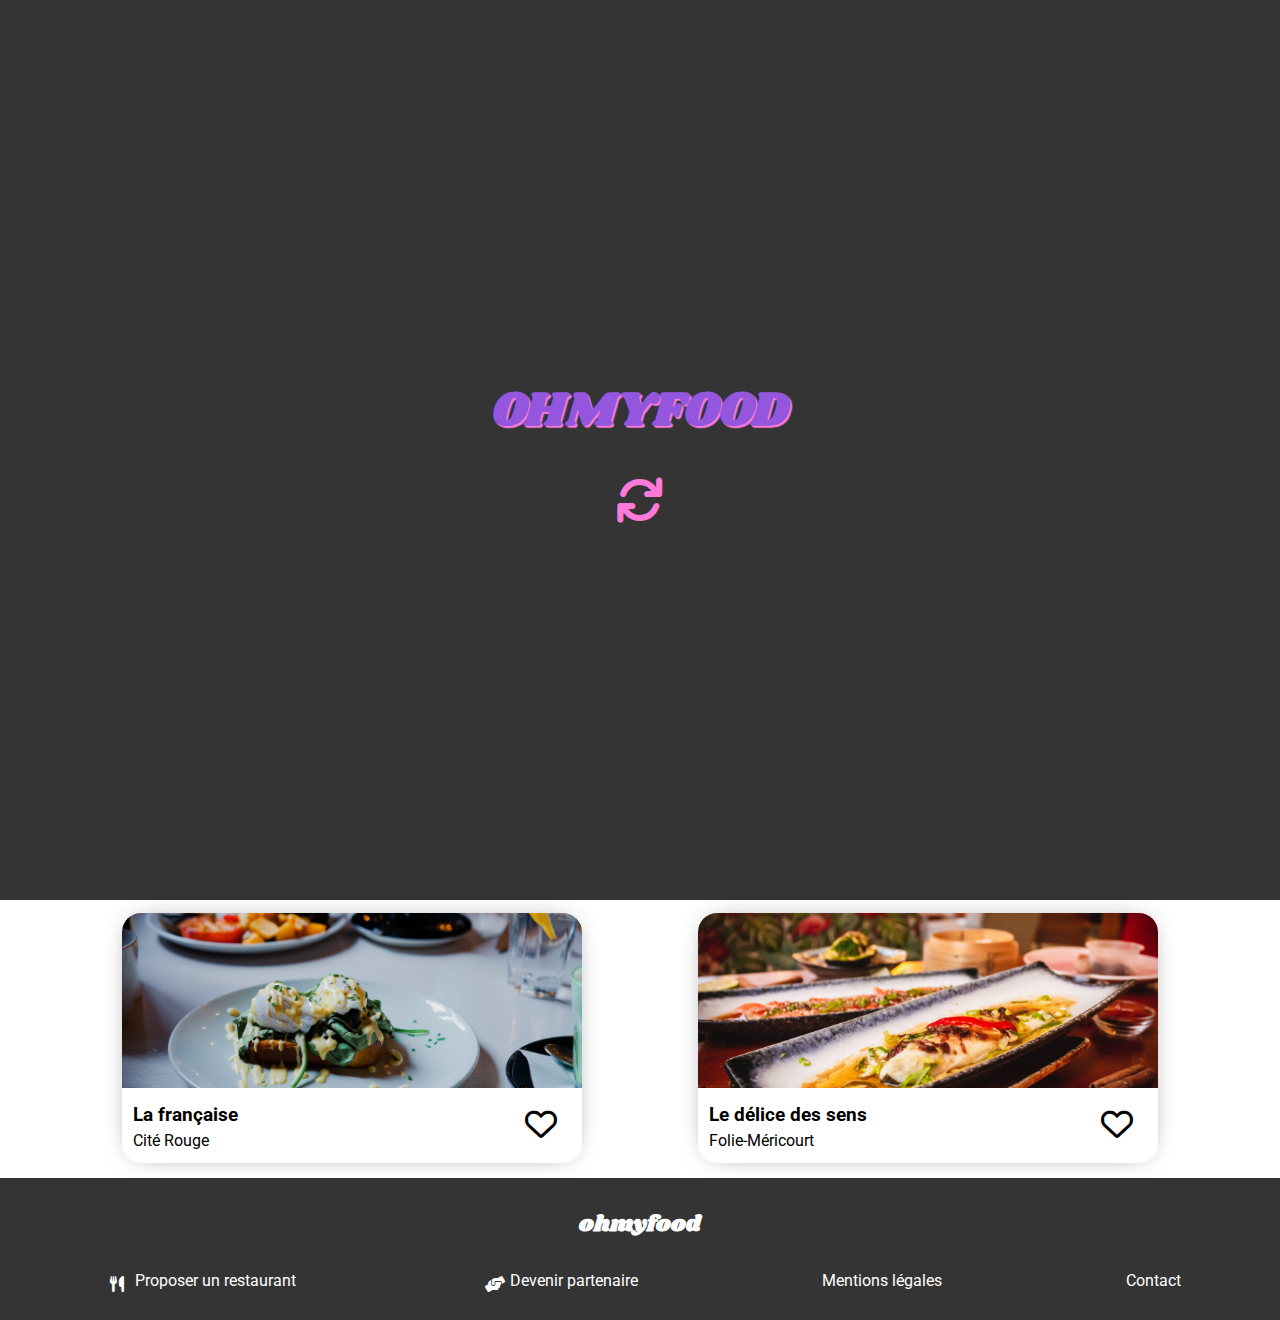
<file: index.html>
<!DOCTYPE html>
<html lang="fr">

<head>
    <meta charset="UTF-8">
    <meta http-equiv="X-UA-Compatible" content="IE=edge">
    <meta name="viewport" content="width=device-width, initial-scale=1.0">
    <title>OHMYFOOD</title>
    <link rel="stylesheet" href="assets/css/all.min.css">
    <link rel="stylesheet" href="style.css">
    <link rel="preconnect" href="https://fonts.googleapis.com">
    <link rel="preconnect" href="https://fonts.gstatic.com" crossorigin>
    <link href="https://fonts.googleapis.com/css2?family=Roboto:wght@100;300;400;500&family=Shrikhand&display=swap"
        rel="stylesheet">
</head>

<body>
    <div class="loader">
        <p>OHMYFOOD</p>
        <i class="fa-solid fa-sync fa-spin"></i>
    </div>
    <header>
        <div class="logo"><a href="#">
                <h1>ohmyfood</h1>
            </a></div>
        <form class="location">
            <i class="location__icon fas fa-map-marker-alt"></i>
            <input class="location__input" type="text" name="location" placeholder="Paris, Belleville">
        </form>
    </header>
    <section class="section1">
        <div class="reserver">
            <h2>Réservez le menu qui vous convient</h2>
            <p>Découvrez des restaurants d'exception,
                séléctionnés par nos soins.</p>
            <div class="btn">
                <button>Explorer nos restaurants</button>
            </div>
        </div>
    </section>
    <section class="section2">
        <div class="fonctionnement">
            <div id="one">
                <span class="numbers">1</span>
                <div class="fontionnement__body">
                    <i class="fa-solid fa-mobile-screen-button"></i>
                    <h3>Choisissez un restaurant</h3>
                </div>
            </div>
            <div id="two">
                <span class="numbers">2</span>
                <div class="fontionnement__body">
                    <i class="fa-solid fa-list-ul"></i>
                    <h3>Composez votre menu</h3>
                </div>
            </div>
            <div id="three">
                <span class="numbers">3</span>
                <div class="fontionnement__body">
                    <i class="fa-solid fa-shop"></i>
                    <h3>Dégustez au restaurant</h3>
                </div>
            </div>
        </div>
    </section>
    <section class="section3">
        <h2>Restaurants</h2>
        <div class="restos">
            <div id="resto1">
                <a href="La_palette_du_gout.html">
                    <img src="assets/1.jpg" alt="img">
                    <div class="new">
                        <p>Nouveau</p>
                    </div>
                    <div class="body__card">
                        <div class="body__card__text">
                            <h3>La palette du goût</h3>
                            <p>Ménilmontant</p>
                        </div>
                        <span class="fa-stack">
                            <i class="fa-stack-1x far fa-heart"></i>
                            <i class="fa-stack-1x fas fa-heart"></i>
                        </span>
                    </div>

                </a>

            </div>

            <div id="resto2">
                <a href="La_note_enchantee.html">
                    <img src="assets/2.jpg" alt="img">
                    <div class="new">
                        <p>Nouveau</p>
                    </div>
                    <div class="body__card">
                        <div class="body__card__text">
                            <h3>La note enchantée</h3>
                            <p>Charonne</p>
                        </div>
                        <span class="fa-stack">
                            <i class="fa-stack-1x far fa-heart"></i>
                            <i class="fa-stack-1x fas fa-heart"></i>
                        </span>
                    </div>
                </a>

            </div>


            <div id="resto3">
                <a href="Menu_A_la_francaise.html">
                    <img src="assets/3.jpg" alt="img">
                    <div class="body__card">
                        <div class="body__card__text">
                            <h3>La française</h3>
                            <p>Cité Rouge</p>
                        </div>
                        <span class="fa-stack">
                            <i class="fa-stack-1x far fa-heart"></i>
                            <i class="fa-stack-1x fas fa-heart"></i>
                        </span>
                    </div>
                </a>

            </div>


            <div id="resto4">
                <a href="Le_delice_des_sens.html">
                    <img src="assets/4.jpg" alt="img">
                    <div class="body__card">
                        <div class="body__card__text">
                            <h3>Le délice des sens</h3>
                            <p>Folie-Méricourt</p>
                        </div>
                        <div class="fa-stack">
                            <i class="fa-stack-1x far fa-heart"></i>
                            <i class="fa-stack-1x fas fa-heart"></i>
                        </div>
                    </div>
                </a>

            </div>
        </div>
    </section>
    <footer>
        <h2>ohmyfood</h2>
        <ul>
            <li><a href="#"><i class="fa-solid fa-utensils"></i>
                    <p>Proposer un restaurant</p>
                </a>
            </li>
            <li><a href="#"><i class="fa-solid fa-handshake-angle"></i>
                    <p>Devenir partenaire</p>
                </a>
            </li>
            <li>
                <a href="#">
                    <p>Mentions légales</p>
                </a>
            </li>
            <li>
                <a href="mailto:jules.laconfourque@icloud.com">
                    <p>Contact</p>
                </a>
            </li>
        </ul>
    </footer>
</body>

</html>
</file>
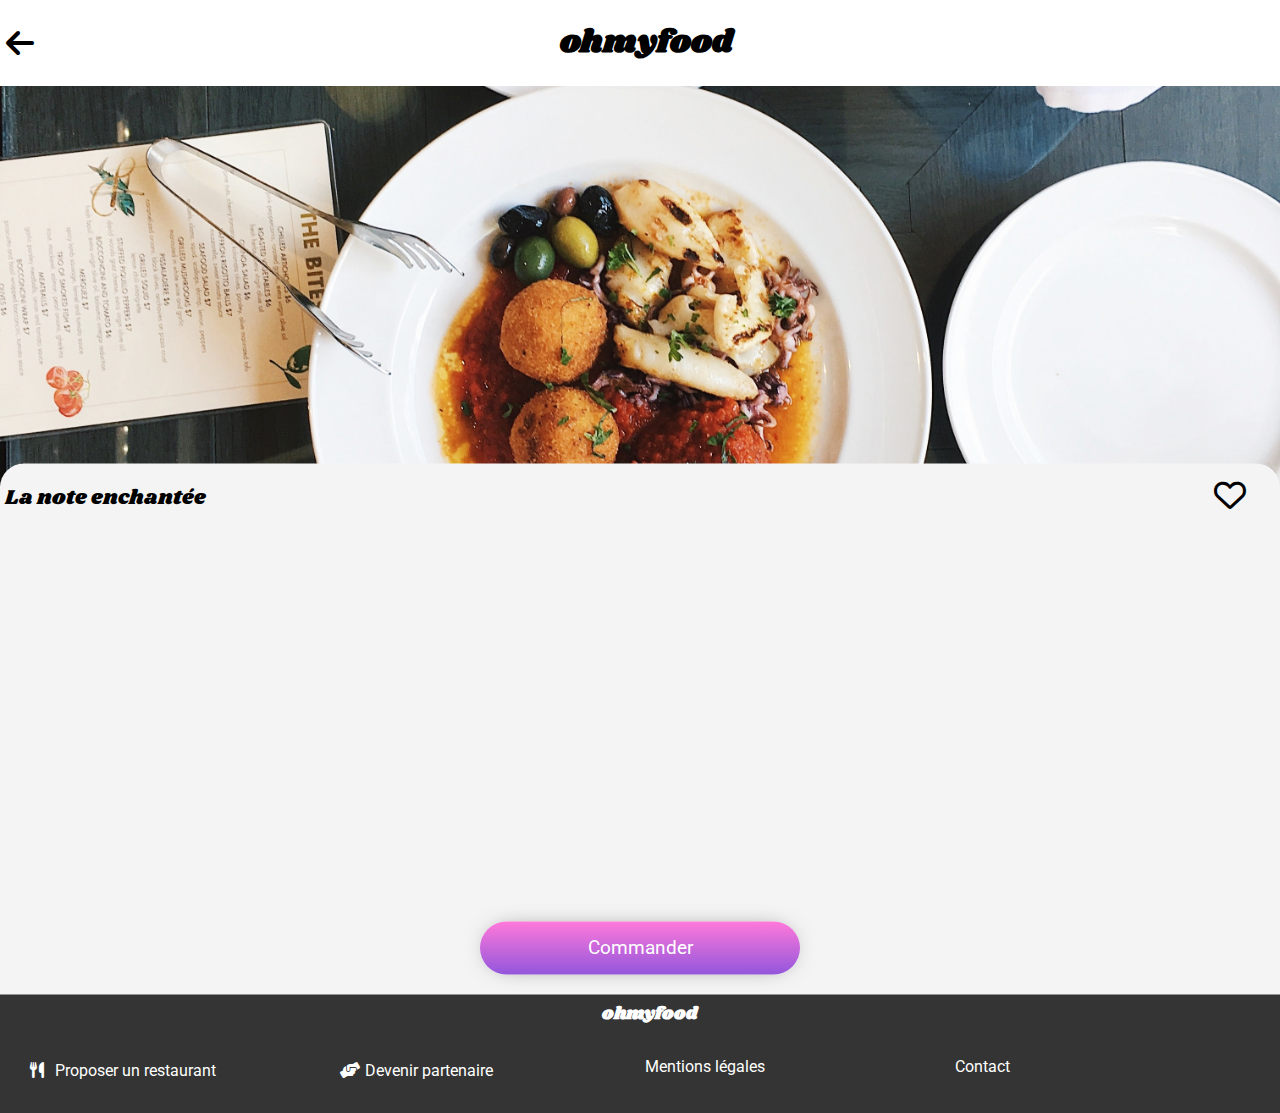
<file: La_note_enchantee.html>
<!DOCTYPE html>
<html lang="fr">

<head>
    <meta charset="UTF-8">
    <meta http-equiv="X-UA-Compatible" content="IE=edge">
    <meta name="viewport" content="width=device-width, initial-scale=1.0">
    <title>La note enchantée</title>

    <link rel="preconnect" href="https://fonts.googleapis.com">
    <link rel="preconnect" href="https://fonts.gstatic.com" crossorigin>
    <link href="https://fonts.googleapis.com/css2?family=Roboto:wght@100;300;400;500&family=Shrikhand&display=swap"
        rel="stylesheet">
    <link rel="stylesheet" href="assets/css/all.min.css">
    <link rel="stylesheet" href="palette.css">
</head>

<body>
    <header>
        <a href="index.html"><i class="fa-solid fa-arrow-left"></i></a>
        <div class="logo"><a href="#">
                <h1>ohmyfood</h1>
            </a>
        </div>
    </header>
    <img class="img" src="assets/2.jpg" alt="nouriture">
    <section>
        <div class="nom_resto">
            <h2>La note enchantée</h2>
            <span class="fa-stack">
                <i class="fa-stack-1x far fa-heart"></i>
                <i class="fa-stack-1x fas fa-heart"></i>
            </span>
        </div>

        <div class="menu">

            <div class="entrees">
                <h2>ENTRÉES</h2>

                <div id="1" class="card">
                    <div class="name">
                        <h3>Ravioles de foie gras</h3>
                        <p>Accompagnés de leur crème à la truffe</p>
                    </div>
                    <div class="price">
                        <p><strong>25€</strong></p>
                    </div>
                    <div class="card_checked">
                        <i class="fa-solid fa-circle-check"></i>
                    </div>
                </div>
                <div id="2" class="card">
                    <div class="name">
                        <h3>Caviar osciètre</h3>
                        <p>Sur blini à la farine de blé noir</p>
                    </div>
                    <div class="price">
                        <p><strong>35€</strong></p>
                    </div>
                    <div class="card_checked">
                        <i class="fa-solid fa-circle-check"></i>
                    </div>
                </div>
                <div id="3" class="card">
                    <div class="name">
                        <h3>Homard et espuma de...</h3>
                        <p>Mariné aux zests d'orange</p>
                    </div>

                    <div class="price">
                        <p><strong>20€</strong></p>
                    </div>
                    <div class="card_checked">
                        <i class="fa-solid fa-circle-check"></i>
                    </div>

                </div>
                <div id="4" class="card">
                    <div class="name">
                        <h3>Foie gras de canard cuit entier</h3>
                        <p>Confiture de figue et pain toasté</p>
                    </div>

                    <div class="price">
                        <p><strong>35€</strong></p>
                    </div>
                    <div class="card_checked">
                        <i class="fa-solid fa-circle-check"></i>
                    </div>
                </div>
            </div>

            <div class="plats">
                <h2>PLATS</h2>

                <div id="5" class="card">
                    <div class="name">
                        <h3>Noix de coquilles Saint-Jacques</h3>
                        <p>Sur lit de purée de céleri-rave</p>
                    </div>

                    <div class="price">
                        <p><strong>40€</strong></p>
                    </div>
                    <div class="card_checked">
                        <i class="fa-solid fa-circle-check"></i>
                    </div>
                </div>
                <div id="6" class="card">
                    <div class="name">
                        <h3>Langoustine poêlée</h3>
                        <p>Purée de patate douce</p>
                    </div>

                    <div class="price">
                        <p><strong>35€</strong></p>
                    </div>
                    <div class="card_checked">
                        <i class="fa-solid fa-circle-check"></i>
                    </div>
                </div>
                <div id="7" class="card">
                    <div class="name">
                        <h3>Mijoté de queue de boeuf</h3>
                        <p>Et riz sauvage aux zests de citron</p>
                    </div>

                    <div class="price">
                        <p><strong>44€</strong></p>
                    </div>
                    <div class="card_checked">
                        <i class="fa-solid fa-circle-check"></i>
                    </div>
                </div>
            </div>
            <div class="desserts">
                <h2>DESSERTS</h2>

                <div id="8" class="card">
                    <div class="name">
                        <h3>Macaron noisette et chocolat</h3>
                        <p>Glace au caramel brun et sel de Guérande</p>
                    </div>

                    <div class="price">
                        <p><strong>18€</strong></p>
                    </div>
                    <div class="card_checked">
                        <i class="fa-solid fa-circle-check"></i>
                    </div>
                </div>
                <div id="9" class="card">
                    <div class="name">
                        <h3>Baba au rhum revisité</h3>
                        <p>Avec son coulis de citron</p>
                    </div>

                    <div class="price">
                        <p><strong>22€</strong></p>
                    </div>
                    <div class="card_checked">
                        <i class="fa-solid fa-circle-check"></i>
                    </div>
                </div>
                <div id="10" class="card">
                    <div class="name">
                        <h3>Tarte au citron meringuée</h3>
                        <p>Destructurée</p>
                    </div>

                    <div class="price">
                        <p><strong>23€</strong></p>
                    </div>
                    <div class="card_checked">
                        <i class="fa-solid fa-circle-check"></i>
                    </div>
                </div>
            </div>
        </div>
        <div class="btn">
            <button>Commander</button>
        </div>
    </section>
    <footer>
        <h2>ohmyfood</h2>
        <ul>
            <li>
                <a href="#">
                    <p><i class="fa-solid fa-utensils"></i>Proposer un restaurant</p>
                </a>
            </li>
            <li>
                <a href="#">
                    <p><i class="fa-solid fa-handshake-angle"></i>Devenir partenaire</p>
                </a>
            </li>
            <li>
                <a href="#">
                    <p>Mentions légales</p>
                </a>
            </li>
            <li>
                <a href="mailto:jules.laconfourque@icloud.com"><p>Contact</p></a>
            </li>
        </ul>
    </footer>

</body>

</html>
</file>
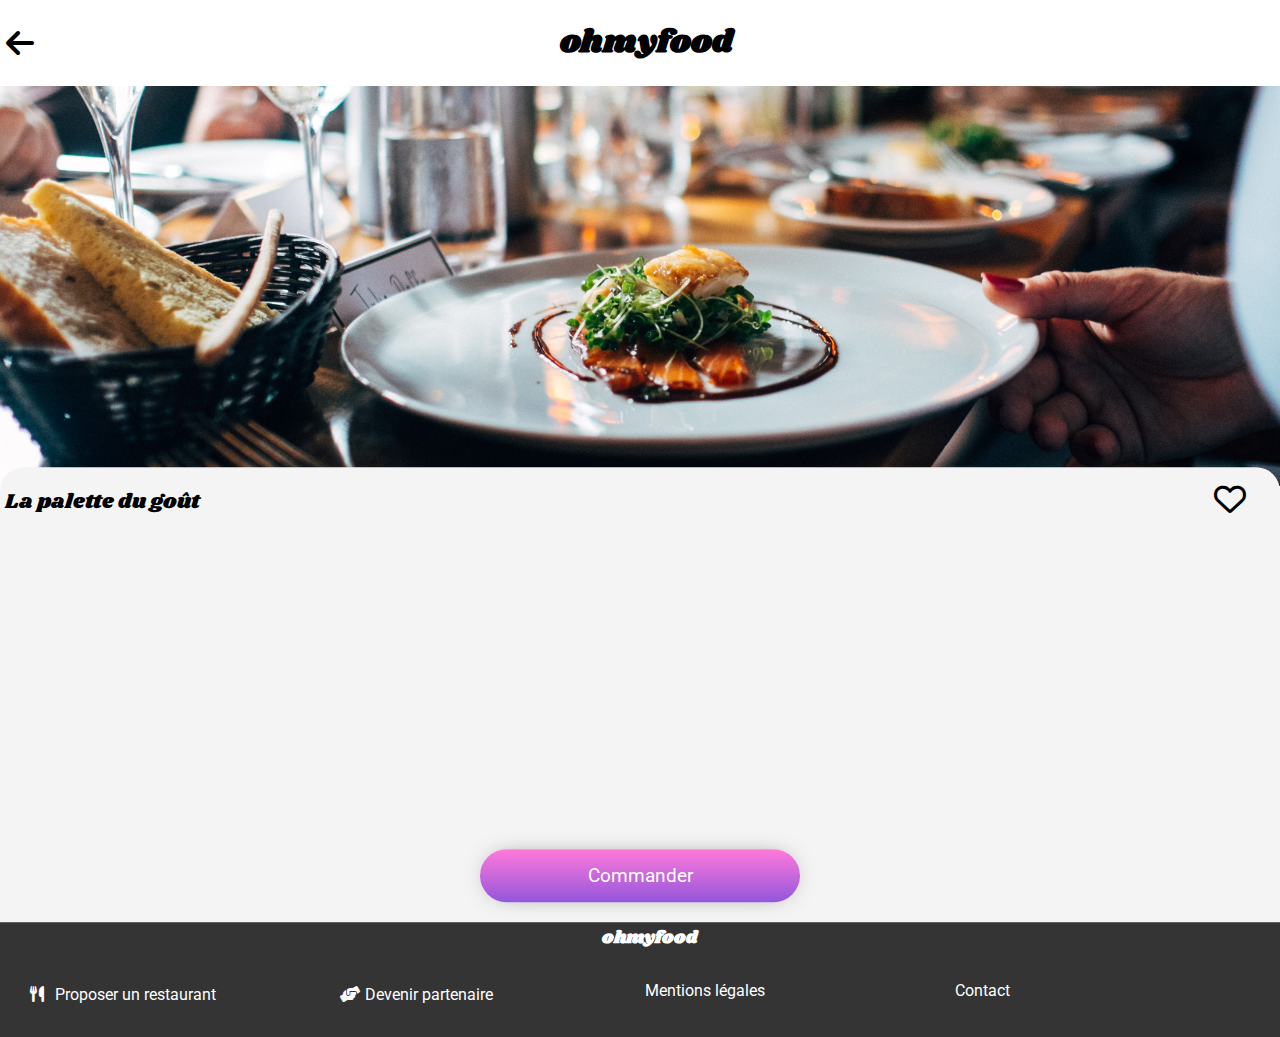
<file: La_palette_du_gout.html>
<!DOCTYPE html>
<html lang="fr">

<head>
    <meta charset="UTF-8">
    <meta http-equiv="X-UA-Compatible" content="IE=edge">
    <meta name="viewport" content="width=device-width, initial-scale=1.0">
    <title>La palette du goût</title>

    <link rel="preconnect" href="https://fonts.googleapis.com">
    <link rel="preconnect" href="https://fonts.gstatic.com" crossorigin>
    <link href="https://fonts.googleapis.com/css2?family=Roboto:wght@100;300;400;500&family=Shrikhand&display=swap"
        rel="stylesheet">
    <link rel="stylesheet" href="assets/css/all.min.css">
    <link rel="stylesheet" href="palette.css">
</head>

<body>
    <header>
        <a href="index.html"><i class="fa-solid fa-arrow-left"></i></a>
        <div class="logo"><a href="#">
                <h1>ohmyfood</h1>
            </a>
        </div>
    </header>
    <img class="img" src="assets/1.jpg" alt="nouriture">

    <section>
        <div class="nom_resto">
            <h2>La palette du goût</h2>
            <span class="fa-stack">
                <i class="fa-stack-1x far fa-heart"></i>
                <i class="fa-stack-1x fas fa-heart"></i>
            </span>
        </div>

        <div class="menu">

            <div class="entrees">
                <h2>ENTRÉES</h2>
                <div id="1" class="card">
                    <div class="name">
                        <h3>Fricassée d'escargot</h3>
                        <p>Au pimet d'espelette</p>
                    </div>
                    <div class="price">
                        <p><strong>25€</strong></p>
                    </div>
                    <div class="card_checked">
                        <i class="fa-solid fa-circle-check"></i>
                    </div>
                </div>
                <div id="2" class="card">
                    <div class="name">
                        <h3>Foie gras de canard mi-cuit</h3>
                        <p>Et ses copeaux de truffe noire</p>
                    </div>
                    <div class="price">
                        <p><strong>35€</strong></p>
                    </div>
                    <div class="card_checked">
                        <i class="fa-solid fa-circle-check"></i>
                    </div>
                </div>
                <div id="3" class="card">
                    <div class="name">

                        <h3>Oeuf au plat</h3>
                        <p>Assaisonné à la truffe sur lit d'asperges</p>
                    </div>

                    <div class="price">
                        <p><strong>20€</strong></p>
                    </div>
                    <div class="card_checked">
                        <i class="fa-solid fa-circle-check"></i>
                    </div>

                </div>
            </div>
            <div class="plats">
                <h2>PLATS</h2>
                <div id="4" class="card">
                    <div class="name">

                        <h3>Filet de boeuf aux herbes</h3>
                        <p>Accompagné de sa ribambelle de légumes</p>
                    </div>

                    <div class="price">
                        <p><strong>40€</strong></p>
                    </div>
                    <div class="card_checked">
                        <i class="fa-solid fa-circle-check"></i>
                    </div>
                </div>
                <div id="5" class="card">
                    <div class="name">

                        <h3>Parmentier de queue de boeuf</h3>
                        <p>À la truffe noire sur sa purée de panais</p>
                    </div>

                    <div class="price">
                        <p><strong>35€</strong></p>
                    </div>
                    <div class="card_checked">
                        <i class="fa-solid fa-circle-check"></i>
                    </div>
                </div>
                <div id="6" class="card">
                    <div class="name">

                        <h3>Filet de Turbot</h3>
                        <p>Aux agrumes</p>
                    </div>

                    <div class="price">
                        <p><strong>44€</strong></p>
                    </div>
                    <div class="card_checked">
                        <i class="fa-solid fa-circle-check"></i>
                    </div>
                </div>
            </div>

            <div class="desserts">
                <h2>DESSERTS</h2>
                <div id="7" class="card">
                    <div class="name">

                        <h3>Paris-Brest</h3>
                        <p>Revisité</p>
                    </div>

                    <div class="price">
                        <p><strong>18€</strong></p>
                    </div>
                    <div class="card_checked">
                        <i class="fa-solid fa-circle-check"></i>
                    </div>
                </div>
                <div id="8" class="card">
                    <div class="name">

                        <h3>Macaron au chocolat d'exception</h3>
                        <p>Et glace à la vanille de Madagascar</p>
                    </div>

                    <div class="price">
                        <p><strong>22€</strong></p>
                    </div>
                    <div class="card_checked">
                        <i class="fa-solid fa-circle-check"></i>
                    </div>
                </div>
                <div id="9" class="card">
                    <div class="name">

                        <h3>Mousse au chocolat</h3>
                        <p>Au piment d'espelette et à la truffe noire</p>
                    </div>

                    <div class="price">
                        <p><strong>23€</strong></p>
                    </div>
                    <div class="card_checked">
                        <i class="fa-solid fa-circle-check"></i>
                    </div>
                </div>
            </div>
        </div>
        <div class="btn">
            <button>Commander</button>
        </div>
    </section>
    <footer>
        <h2>ohmyfood</h2>
        <ul>
            <li>
                <a href="#">
                    <p><i class="fa-solid fa-utensils"></i>Proposer un restaurant</p>
                </a>
            </li>
            <li>
                <a href="#">
                    <p><i class="fa-solid fa-handshake-angle"></i>Devenir partenaire</p>
                </a>
            </li>
            <li>
                <a href="#">
                    <p>Mentions légales</p>
                </a>
            </li>
            <li>
                <a href="mailto:jules.laconfourque@icloud.com"><p>Contact</p></a>
            </li>
        </ul>
    </footer>
</body>

</html>
</file>
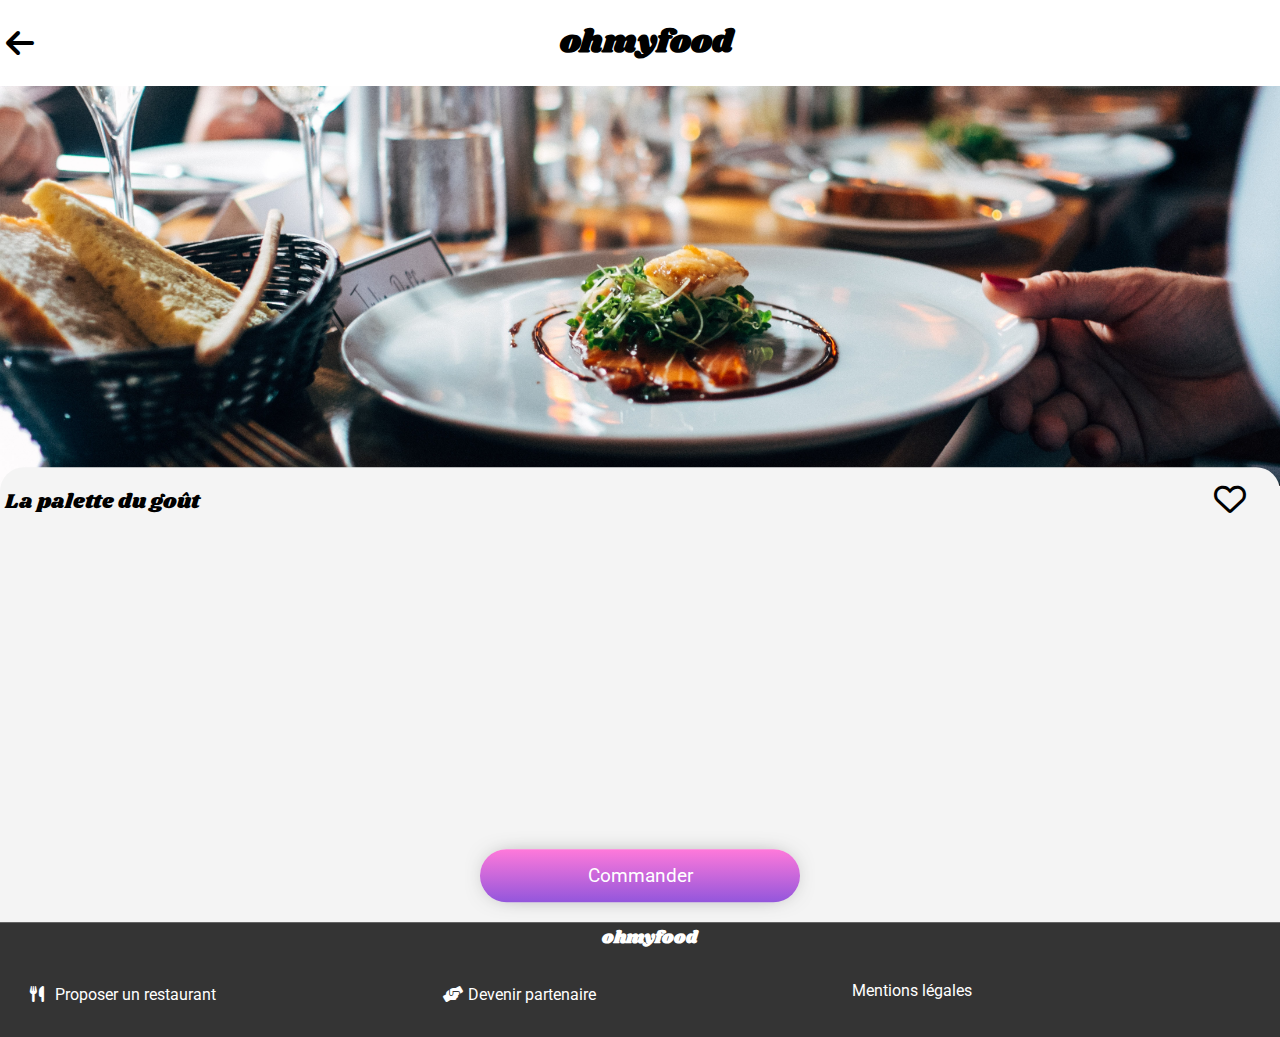
<file: La_palette_du_goût.html>
<!DOCTYPE html>
<html lang="fr">

<head>
    <meta charset="UTF-8">
    <meta http-equiv="X-UA-Compatible" content="IE=edge">
    <meta name="viewport" content="width=device-width, initial-scale=1.0">
    <title>La palette du goût</title>

    <link rel="preconnect" href="https://fonts.googleapis.com">
    <link rel="preconnect" href="https://fonts.gstatic.com" crossorigin>
    <link href="https://fonts.googleapis.com/css2?family=Roboto:wght@100;300;400;500&family=Shrikhand&display=swap"
        rel="stylesheet">
    <link rel="stylesheet" href="assets/css/all.min.css">
    <link rel="stylesheet" href="palette.css">
</head>

<body>
    <header>
        <a href="index.html"><i class="fa-solid fa-arrow-left"></i></a>
        <div class="logo"><a href="#">
                <h1>ohmyfood</h1>
            </a>
        </div>
    </header>
    <img class="img" src="assets/1.jpg" alt="nouriture">

    <section>
        <div class="nom_resto">
            <h2>La palette du goût</h2>
            <span class="fa-stack">
                <i class="fa-stack-1x far fa-heart"></i>
                <i class="fa-stack-1x fas fa-heart"></i>
            </span>
        </div>

        <div class="menu">

            <div class="entrees">
                <h2>ENTRÉES</h2>
                <div id="1" class="card">
                    <div class="name">
                        <h3>Fricassée d'escargot</h3>
                        <p>Au pimet d'espelette</p>
                    </div>
                    <div class="price">
                        <p><strong>25€</strong></p>
                    </div>
                    <div class="card_checked">
                        <i class="fa-solid fa-circle-check"></i>
                    </div>
                </div>
                <div id="2" class="card">
                    <div class="name">
                        <h3>Foie gras de canard mi-cuit</h3>
                        <p>Et ses copeaux de truffe noire</p>
                    </div>
                    <div class="price">
                        <p><strong>35€</strong></p>
                    </div>
                    <div class="card_checked">
                        <i class="fa-solid fa-circle-check"></i>
                    </div>
                </div>
                <div id="3" class="card">
                    <div class="name">

                        <h3>Oeuf au plat</h3>
                        <p>Assaisonné à la truffe sur lit d'asperges</p>
                    </div>

                    <div class="price">
                        <p><strong>20€</strong></p>
                    </div>
                    <div class="card_checked">
                        <i class="fa-solid fa-circle-check"></i>
                    </div>

                </div>
            </div>
            <div class="plats">
                <h2>PLATS</h2>
                <div id="4" class="card">
                    <div class="name">

                        <h3>Filet de boeuf aux herbes</h3>
                        <p>Accompagné de sa ribambelle de légumes</p>
                    </div>

                    <div class="price">
                        <p><strong>40€</strong></p>
                    </div>
                    <div class="card_checked">
                        <i class="fa-solid fa-circle-check"></i>
                    </div>
                </div>
                <div id="5" class="card">
                    <div class="name">

                        <h3>Parmentier de queue de boeuf</h3>
                        <p>À la truffe noire sur sa purée de panais</p>
                    </div>

                    <div class="price">
                        <p><strong>35€</strong></p>
                    </div>
                    <div class="card_checked">
                        <i class="fa-solid fa-circle-check"></i>
                    </div>
                </div>
                <div id="6" class="card">
                    <div class="name">

                        <h3>Filet de Turbot</h3>
                        <p>Aux agrumes</p>
                    </div>

                    <div class="price">
                        <p><strong>44€</strong></p>
                    </div>
                    <div class="card_checked">
                        <i class="fa-solid fa-circle-check"></i>
                    </div>
                </div>
            </div>

            <div class="desserts">
                <h2>DESSERTS</h2>
                <div id="7" class="card">
                    <div class="name">

                        <h3>Paris-Brest</h3>
                        <p>Revisité</p>
                    </div>

                    <div class="price">
                        <p><strong>18€</strong></p>
                    </div>
                    <div class="card_checked">
                        <i class="fa-solid fa-circle-check"></i>
                    </div>
                </div>
                <div id="8" class="card">
                    <div class="name">

                        <h3>Macaron au chocolat d'exception</h3>
                        <p>Et glace à la vanille de Madagascar</p>
                    </div>

                    <div class="price">
                        <p><strong>22€</strong></p>
                    </div>
                    <div class="card_checked">
                        <i class="fa-solid fa-circle-check"></i>
                    </div>
                </div>
                <div id="9" class="card">
                    <div class="name">

                        <h3>Mousse au chocolat</h3>
                        <p>Au piment d'espelette et à la truffe noire</p>
                    </div>

                    <div class="price">
                        <p><strong>23€</strong></p>
                    </div>
                    <div class="card_checked">
                        <i class="fa-solid fa-circle-check"></i>
                    </div>
                </div>
            </div>
        </div>
        <div class="btn">
            <button>Commander</button>
        </div>
    </section>
    <footer>
        <h2>ohmyfood</h2>
        <ul>
            <li>
                <a href="#">
                    <p><i class="fa-solid fa-utensils"></i>Proposer un restaurant</p>
                </a>
            </li>
            <li>
                <a href="#">
                    <p><i class="fa-solid fa-handshake-angle"></i>Devenir partenaire</p>
                </a>
            </li>
            <li>
                <a href="#">
                    <p>Mentions légales</p>
                </a>
            </li>
        </ul>
    </footer>
</body>

</html>
</file>
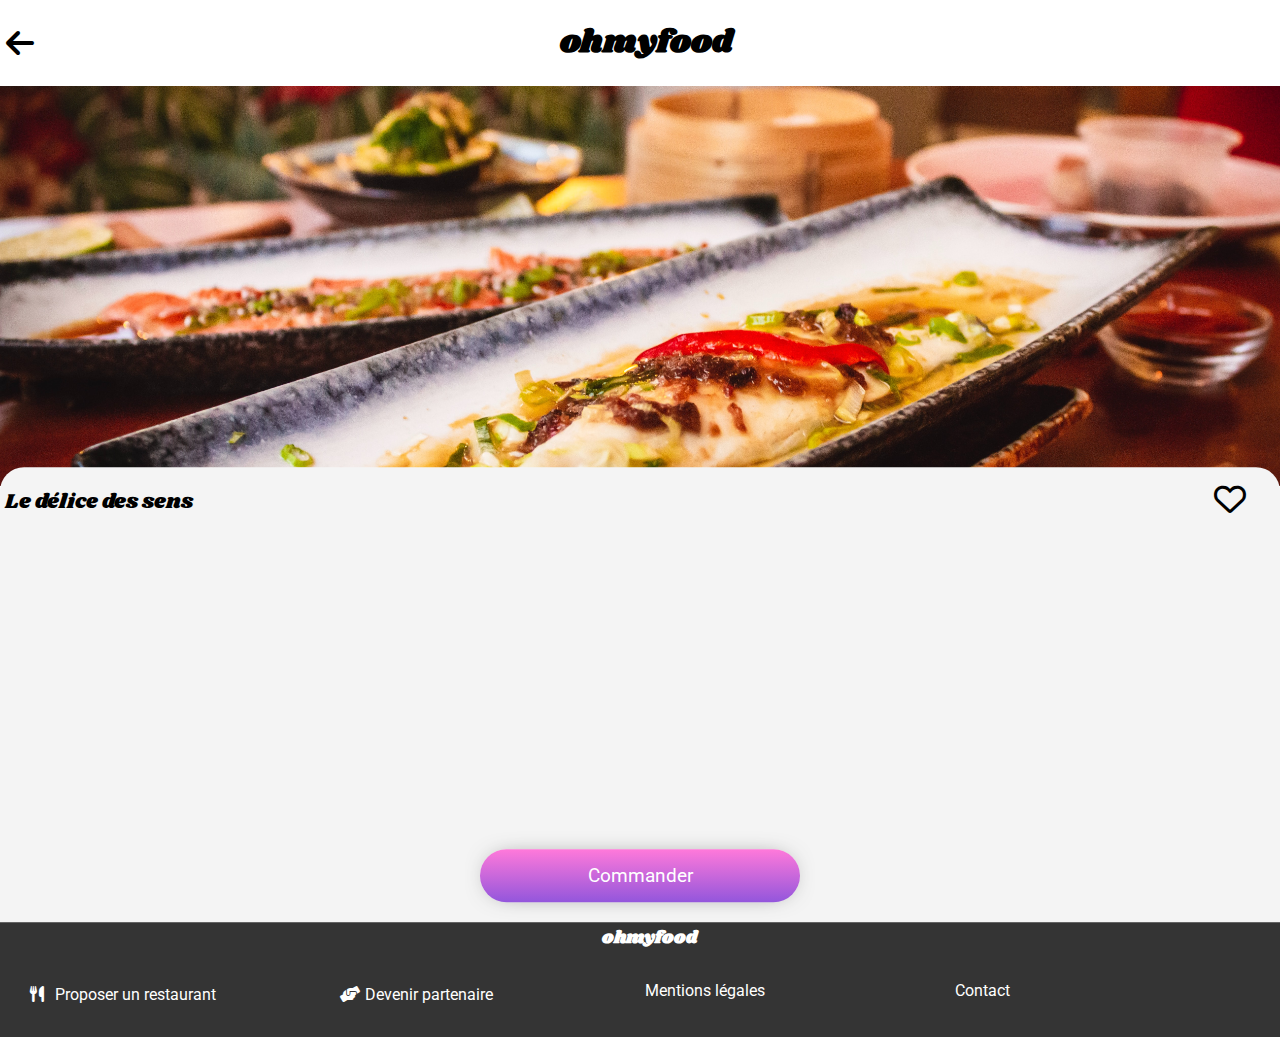
<file: Le_delice_des_sens.html>
<!DOCTYPE html>
<html lang="fr">

<head>
    <meta charset="UTF-8">
    <meta http-equiv="X-UA-Compatible" content="IE=edge">
    <meta name="viewport" content="width=device-width, initial-scale=1.0">
    <title>Le délice des sens</title>

    <link rel="preconnect" href="https://fonts.googleapis.com">
    <link rel="preconnect" href="https://fonts.gstatic.com" crossorigin>
    <link href="https://fonts.googleapis.com/css2?family=Roboto:wght@100;300;400;500&family=Shrikhand&display=swap"
        rel="stylesheet">
    <link rel="stylesheet" href="assets/css/all.min.css">
    <link rel="stylesheet" href="palette.css">
</head>

<body>
    <header>
        <a href="index.html"><i class="fa-solid fa-arrow-left"></i></a>
        <div class="logo"><a href="#">
                <h1>ohmyfood</h1>
            </a>
        </div>
    </header>
    <img class="img" src="assets/4.jpg" alt="nouriture">
    <section>
        <div class="nom_resto">
            <h2>Le délice des sens</h2>
            <span class="fa-stack">
                <i class="fa-stack-1x far fa-heart"></i>
                <i class="fa-stack-1x fas fa-heart"></i>
            </span>
        </div>

        <div class="menu">
            <div class="entrees">
                <h2>ENTRÉES</h2>

                <div id="1" class="card">
                    <div class="name">
                        <h3>Tartare de thon</h3>
                        <p>Assaisonné au yuzu</p>
                    </div>
                    <div class="price">
                        <p><strong>25€</strong></p>
                    </div>
                    <div class="card_checked">
                        <i class="fa-solid fa-circle-check"></i>
                    </div>
                </div>
                <div id="2" class="card">
                    <div class="name">
                        <h3>Bouchée de homard croustillant</h3>
                        <p>Et sa farandole de petits légumes</p>
                    </div>
                    <div class="price">
                        <p><strong>35€</strong></p>
                    </div>
                    <div class="card_checked">
                        <i class="fa-solid fa-circle-check"></i>
                    </div>
                </div>
                <div id="3" class="card">
                    <div class="name">
                        <h3>Velouté de cèpes</h3>
                        <p>Aux truffes</p>
                    </div>

                    <div class="price">
                        <p><strong>20€</strong></p>
                    </div>
                    <div class="card_checked">
                        <i class="fa-solid fa-circle-check"></i>
                    </div>

                </div>
            </div>
            <div class="plats">
                <h2>PLATS</h2>

                <div id="4" class="card">
                    <div class="name">
                        <h3>Poulet rôti aux herbes de provence</h3>
                        <p>Et sa crème de truffes</p>
                    </div>

                    <div class="price">
                        <p><strong>40€</strong></p>
                    </div>
                    <div class="card_checked">
                        <i class="fa-solid fa-circle-check"></i>
                    </div>
                </div>
                <div id="5" class="card">
                    <div class="name">
                        <h3>Langouste rôtie</h3>
                        <p>Et ses légumes de saison</p>
                    </div>

                    <div class="price">
                        <p><strong>35€</strong></p>
                    </div>
                    <div class="card_checked">
                        <i class="fa-solid fa-circle-check"></i>
                    </div>
                </div>
                <div id="6" class="card">
                    <div class="name">
                        <h3>Côte de boeuf angus</h3>
                        <p>Et sa purée de panais</p>
                    </div>

                    <div class="price">
                        <p><strong>44€</strong></p>
                    </div>
                    <div class="card_checked">
                        <i class="fa-solid fa-circle-check"></i>
                    </div>
                </div>
            </div>
            <div class="desserts">
                <h2>DESSERTS</h2>

                <div id="7" class="card">
                    <div class="name">
                        <h3>Farandole de desserts</h3>
                        <p>Du chef</p>
                    </div>

                    <div class="price">
                        <p><strong>18€</strong></p>
                    </div>
                    <div class="card_checked">
                        <i class="fa-solid fa-circle-check"></i>
                    </div>
                </div>
                <div id="8" class="card">
                    <div class="name">
                        <h3>Crème brulée</h3>
                        <p>Revisitée</p>
                    </div>

                    <div class="price">
                        <p><strong>22€</strong></p>
                    </div>
                    <div class="card_checked">
                        <i class="fa-solid fa-circle-check"></i>
                    </div>
                </div>
                <div id="9" class="card">
                    <div class="name">
                        <h3>Tiramisu</h3>
                        <p>À la noisette</p>
                    </div>

                    <div class="price">
                        <p><strong>23€</strong></p>
                    </div>
                    <div class="card_checked">
                        <i class="fa-solid fa-circle-check"></i>
                    </div>
                </div>
            </div>
        </div>
            <div class="btn">
                <button>Commander</button>
            </div>
    </section>
    <footer>
        <h2>ohmyfood</h2>
        <ul>
            <li>
                <a href="#">
                    <p><i class="fa-solid fa-utensils"></i>Proposer un restaurant</p>
                </a>
            </li>
            <li>
                <a href="#">
                    <p><i class="fa-solid fa-handshake-angle"></i>Devenir partenaire</p>
                </a>
            </li>
            <li>
                <a href="#">
                    <p>Mentions légales</p>
                </a>
            </li>
            <li>
                <a href="mailto:jules.laconfourque@icloud.com"><p>Contact</p></a>
            </li>
        </ul>
    </footer>
</body>

</html>
</file>
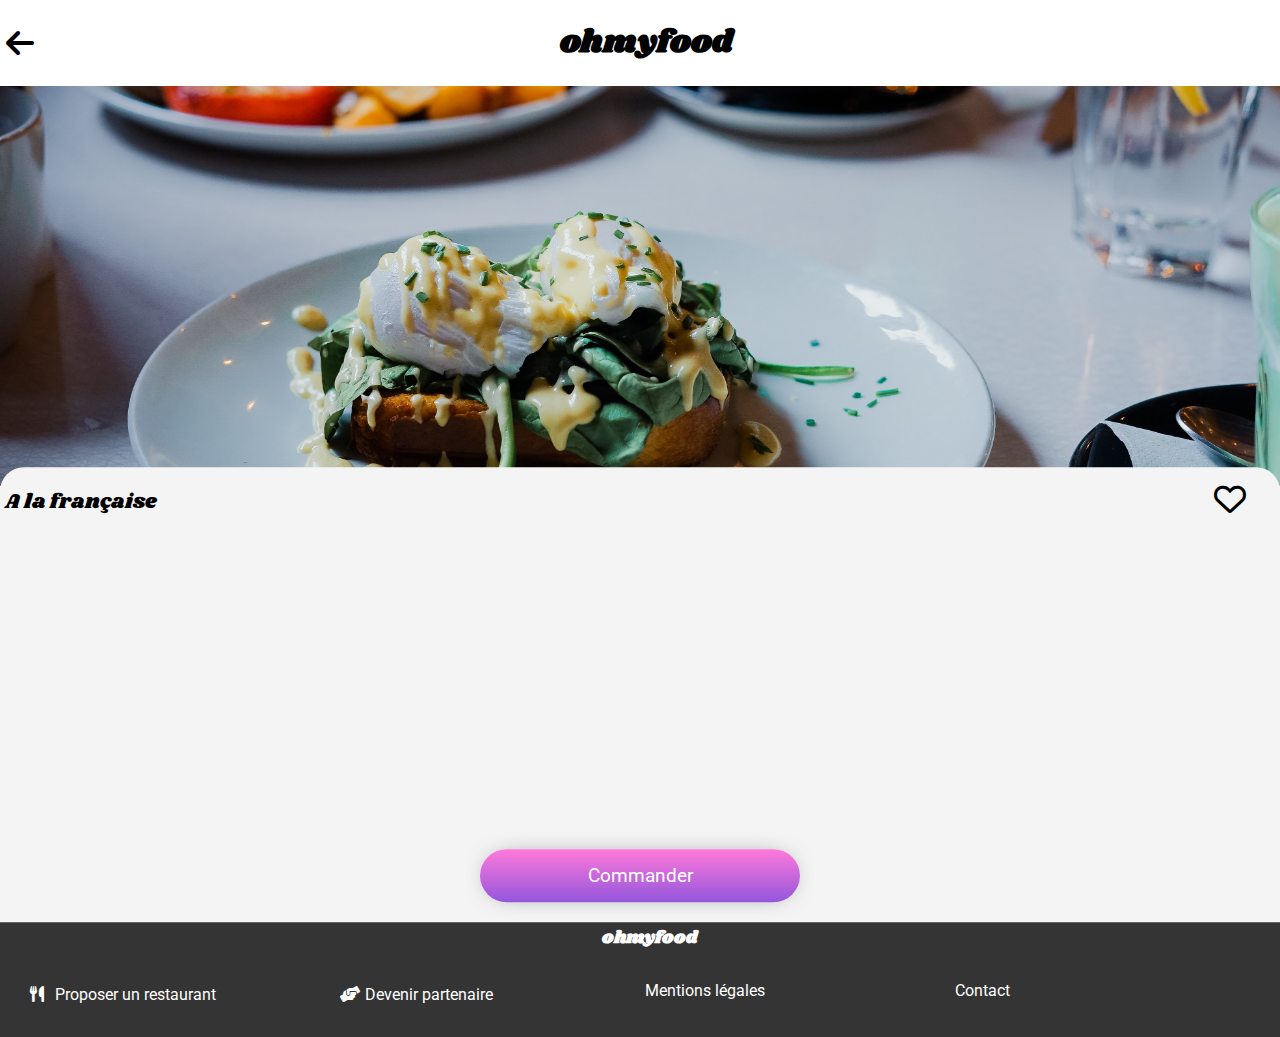
<file: Menu_A_la_francaise.html>
<!DOCTYPE html>
<html lang="fr">

<head>
    <meta charset="UTF-8">
    <meta http-equiv="X-UA-Compatible" content="IE=edge">
    <meta name="viewport" content="width=device-width, initial-scale=1.0">
    <title>A la française</title>

    <link rel="preconnect" href="https://fonts.googleapis.com">
    <link rel="preconnect" href="https://fonts.gstatic.com" crossorigin>
    <link href="https://fonts.googleapis.com/css2?family=Roboto:wght@100;300;400;500&family=Shrikhand&display=swap"
        rel="stylesheet">
    <link rel="stylesheet" href="assets/css/all.min.css">
    <link rel="stylesheet" href="palette.css">
</head>

<body>
    <header>
        <a href="index.html"><i class="fa-solid fa-arrow-left"></i></a>
        <div class="logo"><a href="#">
                <h1>ohmyfood</h1>
            </a>
        </div>
    </header>
    <img class="img" src="assets/3.jpg" alt="nouriture">

    <section>
        <div class="nom_resto">
            <h2>A la française</h2>
            <span class="fa-stack">
                <i class="fa-stack-1x far fa-heart"></i>
                <i class="fa-stack-1x fas fa-heart"></i>
            </span>
        </div>

        <div class="menu">

            <div class="entrees">
                <h2>ENTRÉES</h2>
                <div id="1" class="card">
                    <div class="name">
                        <h3>Tartare de poulpe acidulé</h3>
                        <p>Aux zests d'orange <span>25€</span></p>
                    </div>
                    <div class="price">
                        <p><strong>25€</strong></p>
                    </div>
                    <div class="card_checked">
                        <i class="fa-solid fa-circle-check"></i>
                    </div>
                </div>
                <div id="2" class="card">
                    <div class="name">
                        <h3>Velouté de légumes d'antan</h3>
                        <p>Carotte, panais, topinambour</p>
                    </div>
                    <div class="price">
                        <p><strong>25€</strong></p>
                    </div>
                    <div class="card_checked">
                        <i class="fa-solid fa-circle-check"></i>
                    </div>
                </div>
                <div id="3" class="card">
                    <div class="name">
                        <h3>Soupe à l'oignon</h3>
                        <p>Revisitée</p>
                    </div>
                    <div class="price">
                        <p><strong>25€</strong></p>
                    </div>
                    <div class="card_checked">
                        <i class="fa-solid fa-circle-check"></i>
                    </div>
                </div>
            </div>
            <div class="plats">
                <h2>PLATS</h2>

                <div id="4" class="card">
                    <div class="name">

                        <h3>Coquilles Saint-Jacques</h3>
                        <p>Aux zests d'orange</p>
                    </div>
                    <div class="price">
                        <p><strong>25€</strong></p>
                    </div>
                    <div class="card_checked">
                        <i class="fa-solid fa-circle-check"></i>
                    </div>
                </div>
                <div id="5" class="card">
                    <div class="name">
                        <h3>Magret de canard</h3>
                        <p>Et parmentier de pommes de terre</p>
                    </div>
                    <div class="price">
                        <p><strong>25€</strong></p>
                    </div>
                    <div class="card_checked">
                        <i class="fa-solid fa-circle-check"></i>
                    </div>
                </div>
                <div id="6" class="card">
                    <div class="name">
                        <h3>Pigeonneau d'Ille-et-Vilaine</h3>
                        <p>Sur son lit de gnocchis aux légume</p>
                    </div>
                    <div class="price">
                        <p><strong>25€</strong></p>
                    </div>
                    <div class="card_checked">
                        <i class="fa-solid fa-circle-check"></i>
                    </div>
                </div>
            </div>
            
            <div class="desserts">
                <h2>DESSERTS</h2>
                <div id="7" class="card">
                    <div class="name">
                        <h3>Pétales de violettes glacés</h3>
                        <p>Et purée de noisette</p>
                    </div>
                    <div class="price">
                        <p><strong>25€</strong></p>
                    </div>
                    <div class="card_checked">
                        <i class="fa-solid fa-circle-check"></i>
                    </div>
                </div>
                <div id="8" class="card">
                    <div class="name">
                        <h3>Fondant au chocolat</h3>
                        <p>Revisit</p>
                    </div>
                    <div class="price">
                        <p><strong>25€</strong></p>
                    </div>
                    <div class="card_checked">
                        <i class="fa-solid fa-circle-check"></i>
                    </div>
                </div>
                <div id="9" class="card">
                    <div class="name">
                        <h3>Millefeuille croustillant</h3>
                        <p>Myrtilles et pâte d'amande</p>
                    </div>
                    <div class="price">
                        <p><strong>25€</strong></p>
                    </div>
                    <div class="card_checked">
                        <i class="fa-solid fa-circle-check"></i>
                    </div>
                </div>
            </div>
        </div>
        <div class="btn">
            <button>Commander</button>
        </div>
    </section>
    <footer>
        <h2>ohmyfood</h2>
        <ul>
            <li>
                <a href="#">
                    <p><i class="fa-solid fa-utensils"></i>Proposer un restaurant</p>
                </a>
            </li>
            <li>
                <a href="#">
                    <p><i class="fa-solid fa-handshake-angle"></i>Devenir partenaire</p>
                </a>
            </li>
            <li>
                <a href="#">
                    <p>Mentions légales</p>
                </a>
            </li>
            <li>
                <a href="mailto:jules.laconfourque@icloud.com"><p>Contact</p></a>
            </li>
        </ul>
    </footer>
</body>

</html>
</file>
<file: style.css>
.logo {
  display: -webkit-box;
  display: -ms-flexbox;
  display: flex;
  -webkit-box-pack: center;
      -ms-flex-pack: center;
          justify-content: center;
  -webkit-box-align: center;
      -ms-flex-align: center;
          align-items: center;
  width: 100%;
  height: 60px;
}

.logo a {
  text-decoration: none;
}

.logo a h1 {
  width: 50%;
  max-width: 300px;
  font-family: 'Shrikhand', cursive;
  color: black;
  text-decoration: none;
  
}

.logo .fa-solid-fa-location-dot {
  width: 20px;
}

.logo i {
  width: 20px;
}

.fa-stack {
  display: -webkit-box;
  display: -ms-flexbox;
  display: flex;
  -webkit-box-pack: center;
      -ms-flex-pack: center;
          justify-content: center;
  -webkit-box-align: center;
      -ms-flex-align: center;
          align-items: center;
  font-size: 2rem;
}

.fa-stack .fas {
  opacity: 0;
  background: linear-gradient(30deg, #ff79da 39%, #9356dc 42%);
  background: -webkit-gradient(linear, right top, left bottom, from(#9456dc), to(#ff79db));
  background: linear-gradient(to bottom left, #9456dc, #ff79db);
  -webkit-background-clip: text;
  background-clip: text;
  -webkit-text-fill-color: transparent;
  -webkit-transition: all 0.5s ease-in-out;
  transition: all 0.5s ease-in-out;
}

.fa-stack .fas:hover {
  opacity: 1;
  cursor: pointer;
}

footer {
  padding: 20px 10px;
  margin-top: -50px;
  background-color: #343434;
  color: white;
}

footer h2 {
  color: white;
  font-family: 'Shrikhand', cursive;
  font-size: 1.4rem;
  padding: 10px 10px;
}

footer p {
  padding-bottom: 10px;
}

footer li {
  padding-left: 5px;
  text-decoration: none;
  list-style-type: none;
}

footer i {
  padding: 5px 5px;
  width: 20px;
  color: white;
}

footer a {
  text-decoration: none;
  color: white;
  display: -webkit-box;
  display: -ms-flexbox;
  display: flex;
}

@-webkit-keyframes loader {
  0% {
    opacity: 1;
  }
  100% {
    opacity: 0;
    height: 0vh;
  }
}

@keyframes loader {
  0% {
    opacity: 1;
  }
  100% {
    opacity: 0;
    height: 0vh;
  }
}

.loader {
  display: -webkit-box;
  display: -ms-flexbox;
  display: flex;
  -webkit-box-orient: vertical;
  -webkit-box-direction: normal;
      -ms-flex-direction: column;
          flex-direction: column;
  -webkit-box-pack: center;
      -ms-flex-pack: center;
          justify-content: center;
  -webkit-box-align: center;
      -ms-flex-align: center;
          align-items: center;
  -webkit-animation: loader 1000ms 4000ms ease-in-out forwards;
  animation: loader 1000ms 4000ms ease-in-out forwards;
  position: fixed;
  width: 100vw;
  height: 100vh;
  z-index: 999;
  background-color: #343434;
  -webkit-animation: loader 1.5s ease-in-out;
  animation: loader 1.5s ease-in-out;
  -webkit-animation-fill-mode: forwards;
  animation-fill-mode: forwards;
  -webkit-animation-delay: 5s;
  animation-delay: 5s;
  overflow: hidden;
}

.loader p {
  text-align: center;
  width: 100%;
  margin: 0;
  padding-top: 140px;
  padding: 0;
  font-family: 'Shrikhand', cursive;
  font-weight: 900;
  font-size: 3em;
  color: #9356DC;
  text-shadow: 2px 2px 1px #FF79DA;
}

.loader .fa-spin {
  color: #FF79DA;
  margin-top: 30px;
  font-size: 3rem;
}

button {
  width: 80%;
  padding: 15px 0;
  margin: 40px 0;
  margin-left: 9%;
  border: none;
  border-radius: 2rem;
  color: white;
  font-size: 1.2rem;
  cursor: pointer;
  background: -webkit-gradient(linear, left top, left bottom, from(#FF79DA), to(#9356DC));
  background: linear-gradient(#FF79DA, #9356DC);
  -webkit-box-shadow: 0px 0px 26px -13px rgba(0, 0, 0, 0.75);
          box-shadow: 0px 0px 26px -13px rgba(0, 0, 0, 0.75);
  -webkit-animation: 0.3s ease-in-out;
  animation: 0.3s ease-in-out;
}

button:hover {
  opacity: 0.8;
  -webkit-box-shadow: 0px 0px 30px -6px rgba(0, 0, 0, 0.75);
          box-shadow: 0px 0px 30px -6px rgba(0, 0, 0, 0.75);
}

* {
  padding: 0;
  margin: 0;
  font-family: 'Roboto', sans-serif;
}

html, body, header {
  width: 100%;
}

.location {
  display: -webkit-box;
  display: -ms-flexbox;
  display: flex;
  -webkit-box-pack: center;
      -ms-flex-pack: center;
          justify-content: center;
  -webkit-box-align: center;
      -ms-flex-align: center;
          align-items: center;
  height: 50px;
  background-color: lightgray;
  color: #3f3f3f;
}

.location .location__input {
  background-color: lightgray;
  border: none;
  font-size: 1rem;
  text-align: center;
  width: 40%;
}

.location i {
  width: 20px;
}

.section1 {
  width: 100%;
  display: -webkit-box;
  display: -ms-flexbox;
  display: flex;
  -webkit-box-pack: center;
      -ms-flex-pack: center;
          justify-content: center;
  padding: 30px 0;
  background-color: #e7e7e7;
}

.section1 h2 {
  font-weight: 900;
  padding-bottom: 20px;
  text-align: center;
}

.section1 p {
  padding: 0 0 20px 0;
  color: #666666;
  font-weight: 200;
  text-align: center;
}

.section1 .reserver a {
  display: block;
  width: 70%;
  margin-left: auto;
  margin-right: auto;
  padding: 15px 20px;
  border: none;
  border-radius: 2rem;
  color: white;
  font-size: 1.2rem;
  background: -webkit-gradient(linear, left top, left bottom, from(#FF79DA), to(#9356DC));
  background: linear-gradient(#FF79DA, #9356DC);
  text-decoration: none;
  -webkit-transition: all ease-in-out 0.3s;
  transition: all ease-in-out 0.3s;
}

.section1 .reserver a:hover {
  opacity: 0.8;
  -webkit-box-shadow: 0px 0px 18px -6px rgba(0, 0, 0, 0.75);
          box-shadow: 0px 0px 18px -6px rgba(0, 0, 0, 0.75);
}

.section1 a {
  height: 22px;
}

.section1 a p {
  color: white;
  font-weight: 400;
  text-align: center;
  vertical-align: middle;
}

.section2 {
  display: -webkit-box;
  display: -ms-flexbox;
  display: flex;
  -webkit-box-pack: center;
      -ms-flex-pack: center;
          justify-content: center;
  -webkit-box-align: center;
      -ms-flex-align: center;
          align-items: center;
  padding: 30px 0;
}

.section2 .fonctionnement {
  width: 90%;
  padding: 30px 0;
}

.section2 .fonctionnement h3 {
  font-size: 1rem;
  padding-right: 20px;
}

.section2 #one,
.section2 #two,
.section2 #three {
  display: -webkit-box;
  display: -ms-flexbox;
  display: flex;
  -webkit-box-align: center;
      -ms-flex-align: center;
          align-items: center;
  font-weight: 600;
  height: 80px;
  margin-bottom: 20px;
  border-radius: 2rem;
  -webkit-box-shadow: 0px 0px 18px -6px rgba(0, 0, 0, 0.75);
          box-shadow: 0px 0px 18px -6px rgba(0, 0, 0, 0.75);
  -webkit-transition: ease-in-out 0.2s;
  transition: ease-in-out 0.2s;
}

.section2 #one .fontionnement__body,
.section2 #two .fontionnement__body,
.section2 #three .fontionnement__body {
  display: -webkit-box;
  display: -ms-flexbox;
  display: flex;
  width: 100%;
}

.section2 #one:hover,
.section2 #two:hover,
.section2 #three:hover {
  background-color: #f4ecfc;
  -webkit-transform: scale(1.03);
          transform: scale(1.03);
  color: #9356DC;
  -webkit-box-shadow: 0px 0px 38px -6px rgba(0, 0, 0, 0.75);
          box-shadow: 0px 0px 38px -6px rgba(0, 0, 0, 0.75);
}

.section2 #one:hover i,
.section2 #two:hover i,
.section2 #three:hover i {
  color: #9356DC;
}

.section2 i {
  padding-right: 20px;
  padding-left: 15px;
  -webkit-transform: scale(1.1);
          transform: scale(1.1);
  color: gray;
}

.section2 p {
  padding: 0;
}

.section2 .numbers {
  color: white;
  background-color: #9356DC;
  padding: 8px 12px 16px 12px;
  width: 10px;
  height: 10px;
  border-radius: 2rem;
  margin-left: -14px;
}

.section3 {
  width: 100%;
  display: -webkit-box;
  display: -ms-flexbox;
  display: flex;
  -webkit-box-orient: vertical;
  -webkit-box-direction: normal;
      -ms-flex-direction: column;
          flex-direction: column;
  -webkit-box-pack: center;
      -ms-flex-pack: center;
          justify-content: center;
  -webkit-box-align: center;
      -ms-flex-align: center;
          align-items: center;
}

.section3 .section3 h2 {
  padding: 20px 0;
}

.section3 .restos {
  padding-top: 20px;
  padding-bottom: 70px;
  width: 90%;
}

.section3 #resto1,
.section3 #resto2,
.section3 #resto3,
.section3 #resto4 {
  width: 100%;
  height: 250px;
  margin-bottom: 25px;
  border-radius: 1.2rem;
  background-color: white;
  position: relative;
  -webkit-box-shadow: 0px 0px 26px -13px rgba(0, 0, 0, 0.75);
          box-shadow: 0px 0px 26px -13px rgba(0, 0, 0, 0.75);
  -webkit-transition: ease-in-out 0.2s;
  transition: ease-in-out 0.2s;
}

.section3 #resto1:hover,
.section3 #resto2:hover,
.section3 #resto3:hover,
.section3 #resto4:hover {
  -webkit-transform: scale(1.03);
          transform: scale(1.03);
  -webkit-box-shadow: 0px 0px 27px -7px rgba(0, 0, 0, 0.84);
          box-shadow: 0px 0px 27px -7px rgba(0, 0, 0, 0.84);
}

.section3 img {
  width: 100%;
  height: 70%;
  border-radius: 1.2rem 1.2rem 0 0;
  -o-object-fit: cover;
  object-fit: cover;
}

.section3 .body__card {
  display: -webkit-box;
  display: -ms-flexbox;
  display: flex;
  -webkit-box-pack: center;
      -ms-flex-pack: center;
          justify-content: center;
  -webkit-box-align: center;
      -ms-flex-align: center;
          align-items: center;
}

.section3 .body__card .body__card__text {
  margin: 0;
  padding: 0;
  width: 80%;
  padding-left: 10px;
}

.section3 .body__card .body__card__text h3 {
  padding-top: 6px;
  padding-bottom: 5px;
}

.section3 .new {
  background-color: #99E2D0;
  color: #1A9B7B;
  font-size: 0.8rem;
  font-weight: 300;
  text-align: center;
  position: absolute;
  top: 1rem;
  right: 1rem;
  border-radius: 0.1rem;
}

.section3 .new p {
  padding: 5px 10px;
}

.section3 a {
  text-decoration: none;
  color: black;
  height: 100%;
}

@media only screen and (min-width: 768px) {
  html {
    width: 100%;
  }
  header img {
    width: 40%;
  }
  .section2 .fonctionnement {
    display: -webkit-box;
    display: -ms-flexbox;
    display: flex;
    -ms-flex-pack: distribute;
        justify-content: space-around;
    -ms-flex-wrap: wrap;
        flex-wrap: wrap;
    padding: 0;
  }
  .section2 .fonctionnement #one,
  .section2 .fonctionnement #two,
  .section2 .fonctionnement #three {
    margin-right: 30px;
  }
  .section2 .fonctionnement body .section2 #one,
  .section2 .fonctionnement body .section2 #two,
  .section2 .fonctionnement body .section2 #three {
    width: 50%;
    -ms-flex-wrap: wrap;
        flex-wrap: wrap;
  }
  .section3 {
    padding-top: 0;
  }
  .section3 h2 {
    padding: 0 0 40px 40px;
  }
  .section3 .restos {
    display: -webkit-box;
    display: -ms-flexbox;
    display: flex;
    -ms-flex-pack: distribute;
        justify-content: space-around;
    -ms-flex-wrap: wrap;
        flex-wrap: wrap;
    padding-bottom: 40px;
  }
  .section3 .restos #resto1,
  .section3 .restos #resto2,
  .section3 .restos #resto3,
  .section3 .restos #resto4 {
    width: 40%;
  }
  footer h2 {
    text-align: center;
    margin-bottom: 20px;
  }
  footer ul {
    display: -webkit-box;
    display: -ms-flexbox;
    display: flex;
    -ms-flex-pack: distribute;
        justify-content: space-around;
  }
}

@media only screen and (min-width: 992px) {
  html {
    width: 100%;
  }
  html header img {
    width: 40%;
  }
  html .location__input {
    background-color: lightgray;
    border: none;
    font-size: 1rem;
    text-align: center;
    width: 40%;
  }
  html .section2 .fonctionnement {
    display: -webkit-box;
    display: -ms-flexbox;
    display: flex;
    -webkit-box-pack: center;
        -ms-flex-pack: center;
            justify-content: center;
  }
  html .section2 .fonctionnement .fontionnement__body {
    font-size: 1.4rem;
  }
}

@media only screen and (min-width: 768px) {
  html {
    width: 100%;
  }
  header img {
    width: 40%;
  }
  .section2 .fonctionnement {
    display: -webkit-box;
    display: -ms-flexbox;
    display: flex;
    -ms-flex-pack: distribute;
        justify-content: space-around;
    -ms-flex-wrap: wrap;
        flex-wrap: wrap;
  }
}
/*# sourceMappingURL=style.css.map */
</file>
<file: palette.css>
img {
  height: 300px;
  object-fit: cover;
}
.logo {
  display: flex;
  justify-content: center;
  align-items: center;
  width: 100%;
  height: 60px;
}

.logo a {
  text-decoration: none;
}

.logo a h1 {
  width: 50%;
  max-width: 300px;
  font-family: 'Shrikhand', cursive;
  color: black;
  text-decoration: none;
  transform: translateX(-5rem);
}

.logo .fa-solid-fa-location-dot {
  width: 20px;
}

.logo i {
  width: 20px;
}

.fa-stack {
  display: flex;
  justify-content: center;
  align-items: center;
  font-size: 2rem;
}

.fa-stack .fas {
  opacity: 0;
  background: linear-gradient(30deg, #ff79da 39%, #9356dc 42%);
  background: linear-gradient(to bottom left, #9456dc, #ff79db);
  -webkit-background-clip: text;
  background-clip: text;
  -webkit-text-fill-color: transparent;
  transition: all 0.5s ease-in-out;
}

.fa-stack .fas:hover {
  opacity: 1;
  cursor: pointer;
}

footer {
  padding: 20px 10px;
  margin-top: -50px;
  background-color: #343434;
  color: white;
}

footer h2 {
  color: white;
  font-family: 'Shrikhand', cursive;
  font-size: 1.4rem;
  padding: 10px 10px;
}

footer p {
  padding-bottom: 10px;
}

footer li {
  padding-left: 5px;
  text-decoration: none;
  list-style-type: none;
}

footer i {
  padding: 5px 5px;
  width: 20px;
  color: white;
}

footer a {
  text-decoration: none;
  color: white;
  display: flex;
}

@-webkit-keyframes loader {
  0% {
    opacity: 1;
  }
  100% {
    opacity: 0;
    height: 0vh;
  }
}

@keyframes loader {
  0% {
    opacity: 1;
  }
  100% {
    opacity: 0;
    height: 0vh;
  }
}

.loader {
  display: flex;
  flex-direction: column;
  justify-content: center;
  align-items: center;
  -webkit-animation: loader 1000ms 4000ms ease-in-out forwards;
  animation: loader 1000ms 4000ms ease-in-out forwards;
  position: fixed;
  width: 100vw;
  height: 100vh;
  z-index: 999;
  background-color: #343434;
  -webkit-animation: loader 1.5s ease-in-out;
  animation: loader 1.5s ease-in-out;
  -webkit-animation-fill-mode: forwards;
  animation-fill-mode: forwards;
  -webkit-animation-delay: 5s;
  animation-delay: 5s;
  overflow: hidden;
}

.loader p {
  text-align: center;
  width: 100%;
  margin: 0;
  padding-top: 140px;
  padding: 0;
  font-family: 'Shrikhand', cursive;
  font-weight: 900;
  font-size: 3em;
  color: #9356DC;
  text-shadow: 2px 2px 1px #FF79DA;
}

.loader .fa-spin {
  color: #FF79DA;
  margin-top: 30px;
  font-size: 3rem;
}

button {
  width: 80%;
  padding: 15px 0;
  margin: 40px 0;
  margin-left: 9%;
  border: none;
  border-radius: 2rem;
  color: white;
  font-size: 1.2rem;
  cursor: pointer;
  background: linear-gradient(#FF79DA, #9356DC);
  box-shadow: 0px 0px 26px -13px rgba(0, 0, 0, 0.75);
  -webkit-animation: 0.3s ease-in-out;
  animation: 0.3s ease-in-out;
}

button:hover {
  opacity: 0.8;
  box-shadow: 0px 0px 30px -6px rgba(0, 0, 0, 0.75);
}

* {
  width: 100%;
  margin: 0;
  font-family: 'Roboto', sans-serif;
}

html, body {
  width: 100%;
}

header {
  display: flex;
  width: 100%;
  padding: 1% 0;
  display: flex;
  justify-content: center;
  align-items: center;
}
header img{
  height: 300px;
}
header .fa-solid-fa-arrow-left {
  width: 40px;
}

header a {
  width: 10%;
  cursor: pointer;
}

header a i {
  width: 40px;
  color: black;
  text-align: center;
  font-size: 2rem;
}

section {
  width: 100%;
  background-color: #f4f4f4;
  border-radius: 1.5rem 1.5rem 0 0;
  transform: translateY(-5%);
  box-sizing: border-box;
}

section .nom_resto {
  display: flex;
}

section .nom_resto h2 {
  font-family: 'Shrikhand', cursive;
  padding: 20px 0 20px 15px;
  display: flex;
  font-size: 1.3rem;
  font-weight: 300;
  margin-bottom: 15px;
  padding-left: 5px;
  padding-bottom: 3px;
  width: 60%;
}

section .menu {
  width: 100%;
  margin: 0;
}

section .menu h2 {
  padding: 20px 0 10px 15px;
  font-size: 1.3rem;
  border-bottom: 3px solid #a5e2d5;
  width: 10%;
}

section .menu .entrees {
  -webkit-animation: start 1s;
  animation: start 1s;
  opacity: 0;
  -webkit-animation-fill-mode: forwards;
  animation-fill-mode: forwards;
  box-sizing: border-box;
}

section .menu .plats {
  -webkit-animation: start 1s;
  animation: start 1s;
  -webkit-animation-delay: 0.75s;
  animation-delay: 0.75s;
  opacity: 0;
  -webkit-animation-fill-mode: forwards;
  animation-fill-mode: forwards;
  box-sizing: border-box;
}

section .menu .desserts {
  -webkit-animation: start 1s;
  animation: start 1s;
  -webkit-animation-delay: 1.5s;
  animation-delay: 1.5s;
  opacity: 0;
  -webkit-animation-fill-mode: forwards;
  animation-fill-mode: forwards;
  box-sizing: border-box;
}

@-webkit-keyframes start {
  from {
    opacity: 0;
    transform: translateY(30px);
  }
  to {
    opacity: 1;
    transform: translateY(0);
  }
}

@keyframes start {
  from {
    opacity: 0;
    transform: translateY(30px);
  }
  to {
    opacity: 1;
    transform: translateY(0);
  }
}

section img {
  width: 100%;
}

section .fa-stack {
  font-size: 2rem;
  margin-left: auto;
  padding-right: 20px;
}

section .fa-stack .fas {
  background: #ff79da;
  background: linear-gradient(30deg, #ff79da 39%, #9356dc 42%);
  background: linear-gradient(to bottom left, #9456dc, #ff79db);
  -webkit-background-clip: text;
  background-clip: text;
  -webkit-text-fill-color: transparent;
  transition: all 0.5s ease-in-out;
}

section .fa-stack .fas:hover {
  cursor: pointer;
}

section .card {
  display: flex;
  background-color: white;
  border-radius: 0.8rem;
  margin: 10px auto 20px auto;
  box-shadow: 0.2rem 0.2rem 0.6rem #bdbdbd;
  overflow: hidden;
  width: 96%;
  transition: all 0.75s;
}

section .card .fa-solid.fa-circle-check {
  transition: all 0.75s;
}

section .card:hover .name {
  min-width: 60%;
}

section .card:hover .card_checked {
  transition: 0.5s ease-in-out;
  width: 100px;
}

section .card:hover .price {
  transition: 0.5s;
  width: 40px;
}

section .card:hover .fa-solid.fa-circle-check {
  transform: rotate(360deg);
}

section .card .name {
  display: flex;
  flex-direction: column;
  text-overflow: ellipsis;
  min-width: 75%;
  transition: all 0.75s;
}

section .card .name h3 {
  padding: 5px 0 5px 10px;
  font-size: 1rem;
  font-weight: 500;
  text-overflow: ellipsis;
  white-space: nowrap;
  overflow: hidden;
}

section .card .name p {
  padding: 0 0 0 10px;
  font-weight: 300;
  font-size: 0.8rem;
  text-overflow: ellipsis;
  white-space: nowrap;
  overflow: hidden;
}

section .card .name p span {
  font-weight: 500;
  font-size: 1rem;
  text-align: right;
}

section .card .price {
  display: flex;
  justify-content: center;
  align-items: center;
  text-align: center;
  width: 40px;
  margin-left: 30px;
  transition: all 0.75s;
}

section .card .price p {
  padding-left: 0px;
  padding-right: 10px;
}

section .card .card_checked {
  display: flex;
  justify-content: center;
  align-items: center;
  width: 0%;
  background-color: #99e2d0;
  color: white;
  transition: ease-in-out;
  transition: all 0.75s;
}

section .card .card_checked i {
  color: white;
  text-align: center;
  font-size: 1.3rem;
  height: 100%;
  vertical-align: middle;
  padding-top: 35px;
}
.btn{
  display: flex;
  justify-content: center;
  padding: 20px 0;
}
section button {
  width: 50%;
  padding: 15px 0;
  margin: 0;
  margin-left: auto;
  margin-right: auto;
  border: none;
  border-radius: 2rem;
  color: white;
  font-size: 1.2rem;
  cursor: pointer;
  background: linear-gradient(#FF79DA, #9356DC);
  box-shadow: 0px 0px 26px -13px rgba(0, 0, 0, 0.75);
  -webkit-animation: 0.3s ease-in-out;
  animation: 0.3s ease-in-out;
}

section button:hover {
  opacity: 0.8;
  box-shadow: 0px 0px 30px -6px rgba(0, 0, 0, 0.75);
}

footer {
  width: 100%;
  padding: 20px 20px;
  margin-top: -50px;
  background-color: #343434;
  color: white;
  box-sizing: border-box;
}

footer h2 {
  color: white;
  font-family: 'Shrikhand', cursive;
  font-size: 1.1rem;
}

footer p {
  padding-bottom: 10px;
  width: 100%;
}

footer ul {
  padding-left: 0;
}

footer li {
  display: flex;
  padding-left: 5px;
  width: 100%;
}

footer li a {
  text-decoration: none;
  color: white;
}

footer i {
  padding: 5px 5px;
  width: 20px;
  color: white;
}

@media only screen and (min-width: 400px) {
  .card h3 {
    font-size: 1.1rem;
  }
  .card p {
    font-size: 0.9rem;
  }
}

@media only screen and (min-width: 768px) {
  html {
    width: 100%;
  }

  .nom_resto h2 {
    font-size: 1.8rem;
  }
  footer h2 {
    text-align: center;
    margin-bottom: 20px;
  }
  footer ul {
    display: flex;
    justify-content: space-around;
  }
  footer a {
    color: white;
    text-decoration: none;
  }
}

@media only screen and (min-width: 1210px) {
  html {
    width: 100%;
  }
  .img {
    width: 100%;
    height: 400px;
    -o-object-fit: cover;
    object-fit: cover;
  }
  section .nom_resto h2 {
    text-align: left;
  }
  section .menu {
    display: flex;
    margin-left: auto;
    margin-right: auto;
  }
  section .menu section .nom_resto h2 {
    height: 20px;
    padding: 20px 0 10px 30px;
    letter-spacing: 0.08rem;
    font-size: 10rem;
  }
  section .card {
    width: 90%;
    margin-right: 20px;
  }
  .card_checked {
    width: 30%;
  }
  section .btn {
    display: flex;
    justify-content: center;
  }
  section .btn button {
    width: 25%;
  }
}
</file>
